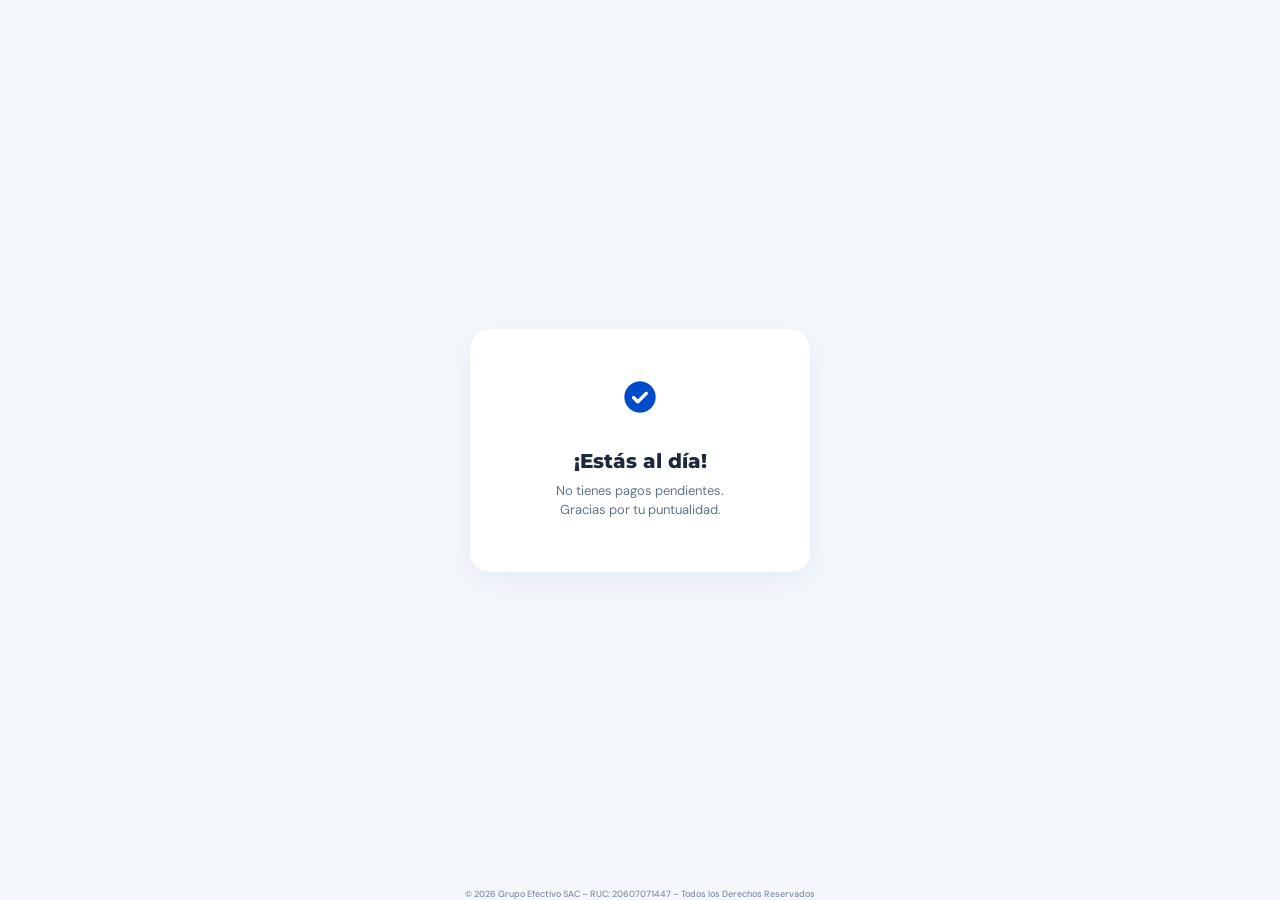
<file: index.html>
<!DOCTYPE html>
<html lang="es">
<head>
<meta charset="UTF-8">
<meta name="viewport" content="width=device-width, initial-scale=1.0, maximum-scale=1.0, user-scalable=no">
<meta name="mobile-web-app-capable" content="yes">
<meta name="apple-mobile-web-app-capable" content="yes">
<meta name="format-detection" content="telephone=no">
<title>Portal de Pagos - Grupo Efectivo SAC</title>
<link rel="preconnect" href="https://fonts.googleapis.com">
<link rel="preconnect" href="https://fonts.gstatic.com" crossorigin>
<link rel="preconnect" href="https://script.google.com">
<link rel="preconnect" href="https://script.googleusercontent.com">
<link href="https://fonts.googleapis.com/css2?family=Montserrat:wght@700;800;900&family=DM+Sans:wght@400;500;600&display=swap" rel="stylesheet">
<link href="https://fonts.googleapis.com/css2?family=Material+Symbols+Rounded:opsz,wght,FILL,GRAD@20..48,100..700,0..1,-50..200" rel="stylesheet" />
<style>
  :root {
    --brand-primary: #003087;
    --brand-secondary: #004bca;
    --brand-light: #e6f0ff;
    --brand-light-border: #b3d1ff;
    --alert-danger: #d32f2f;
    --bg-surface: #ffffff;
    --bg-body: #f4f7fb;
    --border-color: #e2e8f0;
    --text-primary: #1e293b;
    --text-secondary: #64748b;

    --azul: var(--brand-primary);
    --azul2: var(--brand-secondary);
    --azul-claro: var(--brand-light);
    --rojo: var(--alert-danger);
    --verde: var(--brand-secondary);
    --blanco: var(--bg-surface);
    --gris: var(--bg-body);
    --gris2: var(--border-color);
    --texto: var(--text-primary);
    --texto2: var(--text-secondary);
  }
  * { margin: 0; padding: 0; box-sizing: border-box; -webkit-tap-highlight-color: transparent; }
  html, body { height: 100%; overflow: hidden; }
  body { font-family: 'DM Sans', sans-serif; background: var(--azul); color: var(--texto); -webkit-font-smoothing: antialiased; }

  .footer-text {
    position: fixed;
    bottom: 0px; left: 0; right: 0;
    text-align: center;
    font-size: 9px; font-weight: 500;
    color: var(--texto2); opacity: 0.8;
    pointer-events: none; z-index: 1000;
    padding-bottom: env(safe-area-inset-bottom, 6px);
  }

  /* WIZARD CONTAINER */
  .wizard {
    position: fixed;
    top: 0; left: 0; right: 0; bottom: 0;
    overflow: hidden;
  }

  /* STEPS */
  .step {
    will-change: transform;
    -webkit-overflow-scrolling: touch;
    position: absolute;
    top: 0; left: 0; right: 0; bottom: 0;
    display: flex;
    flex-direction: column;
    transform: translateX(100%);
    transition: transform 0.35s cubic-bezier(0.4, 0, 0.2, 1);
    overflow-y: auto;
  }
  .step.active { transform: translateX(0) translateZ(0); }
  .step.prev { transform: translateX(-100%); }

  /* ── SPLASH SCREEN ── */
  #splash {
    position: fixed;
    top: 0; left: 0; right: 0; bottom: 0;
    background: linear-gradient(160deg, var(--brand-primary) 0%, var(--brand-primary) 50%, var(--brand-secondary) 100%);
    display: flex;
    flex-direction: column;
    align-items: center;
    justify-content: center;
    z-index: 9999;
    transition: opacity 0.5s ease;
  }
  #splash.oculto {
    opacity: 0;
    pointer-events: none;
  }
  .splash-logo-wrap {
    width: 80px; height: 80px;
    display: flex; align-items: center; justify-content: center;
    margin-bottom: 28px;
  }
  .splash-spinner-ios {
    width: 56px; height: 56px;
    animation: splashRadPulse 1s steps(12, end) infinite;
  }
  @keyframes splashRadPulse {
    100% { transform: rotate(360deg); }
  }
  .splash-logo { width: 72px; height: auto; }
  .splash-brand {
    font-family: 'Montserrat', sans-serif;
    font-weight: 900; font-size: 22px;
    color: white; letter-spacing: 1px; margin-bottom: 4px;
  }
  .splash-sub {
    font-size: 11px; color: rgba(255,255,255,0.6);
    letter-spacing: 2px; text-transform: uppercase;
    margin-bottom: 44px;
  }
  .splash-progress-wrap {
    width: 220px;
    background: rgba(255,255,255,0.15);
    border-radius: 99px; height: 4px;
    overflow: hidden; margin-bottom: 16px;
  }
  .splash-progress-bar {
    height: 100%; width: 0%;
    background: linear-gradient(90deg, #7eb8ff, var(--bg-surface));
    border-radius: 99px;
    transition: width 0.3s ease;
    position: relative;
    overflow: hidden;
  }
  .splash-progress-bar::after {
    content: '';
    position: absolute; top: 0; left: 0; bottom: 0; right: 0;
    background: linear-gradient(90deg, rgba(255,255,255,0) 0%, rgba(255,255,255,0.8) 50%, rgba(255,255,255,0) 100%);
    transform: translateX(-100%);
    animation: splashShimmer 1.5s infinite ease-in-out;
  }
  @keyframes splashShimmer {
    100% { transform: translateX(100%); }
  }
  .splash-msg {
    font-size: 12px; color: rgba(255,255,255,0.8);
    font-weight: 500; letter-spacing: 0.3px;
    min-height: 18px;
  }
  @keyframes popSwitch {
    0% { opacity: 0; transform: translateY(4px); }
    100% { opacity: 1; transform: translateY(0); }
  }

  /* STEP CARGANDO */
  #step-cargando {
    background: linear-gradient(135deg, var(--azul) 0%, var(--azul2) 100%);
    align-items: center;
    justify-content: center;
    text-align: center;
    color: white;
    padding-top: 60px;
  }
  .spinner {
    width: 48px; height: 48px;
    border: 4px solid rgba(255,255,255,0.3);
    border-top-color: white;
    border-radius: 50%;
    animation: spin 0.8s linear infinite;
    margin: 0 auto 20px;
  }
  @keyframes spin { to { transform: rotate(360deg); } }

  /* STEP ALDIA & VERIFICANDO (COMMONS) */
  #step-aldia, #step-verificando {
    background: var(--gris); align-items: center; justify-content: center; padding: 24px; display: flex; flex-direction: column;
  }
  .status-card {
    background: white; border-radius: 20px; padding: 32px 24px; width: 100%; max-width: 340px;
    box-shadow: 0 10px 30px rgba(0,48,135,0.06); text-align: center;
  }
  .status-icon-wrap {
    width: 72px; height: 72px; border-radius: 50%; display: flex; align-items: center; justify-content: center; margin: 0 auto 16px;
  }
  .status-icon-wrap.naranja { background: #fff3e0; color: #ff8800; animation: pulse-soft-or 2s infinite; }
  .status-icon-wrap.verde { background: var(--alert-success-light); color: var(--brand-secondary); animation: pulse-soft-gr 2s infinite; }
  @keyframes pulse-soft-or { 0% { box-shadow: 0 0 0 0 rgba(255,136,0,0.2); } 70% { box-shadow: 0 0 0 15px rgba(255,136,0,0); } 100% { box-shadow: 0 0 0 0 rgba(255,136,0,0); } }
  @keyframes pulse-soft-gr { 0% { box-shadow: 0 0 0 0 rgba(0,82,204,0.2); } 70% { box-shadow: 0 0 0 15px rgba(0,82,204,0); } 100% { box-shadow: 0 0 0 0 rgba(0,82,204,0); } }
  .status-title { font-family: 'Montserrat', sans-serif; font-weight: 800; font-size: 20px; color: var(--texto); margin-bottom: 8px; }
  .status-msg { font-size: 13px; color: var(--texto2); line-height: 1.5; margin-bottom: 20px; }
  .status-badge { display: inline-flex; align-items: center; gap: 6px; padding: 10px 16px; border-radius: 12px; font-size: 12px; font-weight: 700; justify-content: center; }
  .status-badge.naranja { background: #fff8f0; color: #cc6600; border: 1.5px solid #ffe0b2; }


  /* STEP EXPIRADO */
  #step-expirado {
    background: linear-gradient(135deg, #888 0%, #555 100%);
    align-items: center;
    justify-content: center;
    text-align: center;
    color: white;
    padding: 80px 30px 30px;
  }

  /* STEP DEUDA */
  #step-deuda {
    background: var(--gris);
  }
  .deuda-hero {
    background: linear-gradient(135deg, var(--azul) 0%, var(--azul2) 100%);
    padding: 24px 16px 30px;
    position: relative;
    overflow: hidden;
    flex-shrink: 0;
  }
  .deuda-hero::before {
    content: '';
    position: absolute; top: -40px; right: -40px;
    width: 150px; height: 150px;
    background: rgba(255,255,255,0.05);
    border-radius: 50%;
  }
  .cliente-nombre {
    font-family: 'Montserrat', sans-serif;
    font-weight: 900; font-size: 18px;
    color: white; margin-bottom: 4px; line-height: 1.2;
  }
  .cliente-sub { color: rgba(255,255,255,0.7); font-size: 11px; margin-bottom: 10px; }
  .estado-badge {
    display: inline-block; padding: 4px 12px;
    border-radius: 20px; font-size: 11px; font-weight: 700;
    font-family: 'Montserrat', sans-serif; margin-bottom: 14px;
  }
  .estado-normal { background: var(--brand-secondary); color: white; }
  .estado-cpp { background: var(--alert-warning); color: var(--text-primary); }
  .estado-deficiente { background: #ff8800; color: white; }
  .estado-dudoso { background: var(--alert-danger); color: white; }
  .estado-perdida { background: var(--text-primary); color: white; }

  .monto-box {
    background: rgba(255,255,255,0.15);
    border-radius: 14px; padding: 14px;
    text-align: center;
  }
  .monto-label { font-size: 11px; color: rgba(255,255,255,0.8); margin-bottom: 2px; }
  .monto-valor {
    font-family: 'Montserrat', sans-serif;
    font-weight: 900; font-size: 32px;
    color: #ffcccc; line-height: 1;
  }

  .deuda-body { padding: 14px 16px 40px 16px; flex: 1; }

  .detalle-card {
    background: white; border-radius: 14px;
    overflow: hidden; margin-bottom: 14px;
    box-shadow: 0 4px 16px rgba(0,48,135,0.1);
  }
  
  .mi { font-family: 'Material Symbols Rounded'; font-variation-settings: 'FILL' 1, 'wght' 600; font-style: normal; display: inline-block; vertical-align: middle; line-height: 1; text-transform: none; letter-spacing: normal; word-wrap: normal; white-space: nowrap; direction: ltr; -webkit-font-smoothing: antialiased; }
  .mi.sm { font-size: 18px; }
  .mi.xs { font-size: 14px; }
  .detalle-title {
    background: var(--gris); padding: 10px 14px;
    font-family: 'Montserrat', sans-serif; font-weight: 700;
    font-size: 11px; color: var(--azul);
    text-transform: uppercase; letter-spacing: 1px;
    border-bottom: 1px solid var(--gris2);
  }
  .detalle-row {
    display: flex; justify-content: space-between;
    align-items: center; padding: 9px 14px;
    border-bottom: 1px solid var(--gris2);
    font-size: 13px;
  }
  .detalle-row:last-child { border-bottom: none; }
  .detalle-row .lbl { color: var(--texto2); font-size: 12px; }
  .detalle-row .val { font-weight: 600; color: var(--texto); }
  .detalle-row .val.rojo { color: var(--rojo); font-weight: 700; }

  /* BTN PRINCIPAL */
  .btn-main {
    width: 100%; padding: 16px;
    background: linear-gradient(135deg, var(--verde) 0%, var(--brand-primary) 100%);
    color: white; border: none; border-radius: 12px;
    font-family: 'Montserrat', sans-serif; font-weight: 800; font-size: 16px;
    cursor: pointer; box-shadow: 0 4px 16px rgba(0,82,204,0.35);
    transition: transform 0.15s;
  }
  .btn-main:active { transform: scale(0.98); }
  .btn-sec {
    width: 100%; padding: 13px;
    background: var(--azul-claro);
    color: var(--azul); border: none; border-radius: 12px;
    font-family: 'Montserrat', sans-serif; font-weight: 700; font-size: 14px;
    cursor: pointer; margin-top: 10px;
  }

  /* STEP METODO */
  #step-metodo { background: var(--gris); }
  .step-header {
    background: linear-gradient(135deg, var(--azul) 0%, var(--azul2) 100%);
    padding: 20px 16px 20px;
    display: flex; flex-direction: column;
  }
  .step-header h2 {
    font-family: 'Montserrat', sans-serif; font-weight: 800;
    font-size: 18px; color: white; margin-bottom: 2px;
  }
  .step-header p { font-size: 12px; color: rgba(255,255,255,0.7); }

  .metodo-body { padding: 14px 16px 40px 16px; flex: 1; overflow-y: auto; }

  .metodo-btn {
    width: 100%; padding: 12px 8px;
    background: white; border: 2px solid var(--gris2);
    border-radius: 12px;
    display: flex; flex-direction: column;
    align-items: center; gap: 6px;
    cursor: pointer; transition: all 0.2s;
    text-align: center;
  }
  .metodo-btn.selected { border-color: var(--azul2); background: var(--azul-claro); }
  .metodo-btn:active { transform: scale(0.97); }
  .metodo-btn .icon { font-size: 26px; }
  .metodo-btn .info h3 { font-family: 'Montserrat', sans-serif; font-weight: 700; font-size: 11px; color: var(--azul); line-height: 1.2; }
  .metodo-btn .info p { font-size: 10px; color: var(--texto2); margin-top: 2px; }

  .metodo-detalle {
    display: none;
    background: white; border-radius: 14px;
    padding: 14px; margin-bottom: 0;
    box-shadow: 0 4px 16px rgba(0,48,135,0.06);
    opacity: 0;
  }
  .metodo-detalle.show {
    display: block; margin-bottom: 14px;
    animation: fadeInDet 0.3s forwards cubic-bezier(0.1, 0.9, 0.2, 1);
  }
  @keyframes fadeInDet {
    0% { opacity: 0; transform: translateY(-5px); }
    100% { opacity: 1; transform: translateY(0); }
  }

  .banco-box { background: var(--gris); border-radius: 10px; padding: 12px; margin-bottom: 10px; }
  .banco-badge { display: inline-block; padding: 3px 10px; border-radius: 20px; font-size: 11px; font-weight: 700; margin-bottom: 8px; }
  .badge-bcp { background: #ff6600; color: white; }
  .badge-bbva { background: var(--azul); color: white; }
  .cuenta-row { display: flex; justify-content: space-between; align-items: center; padding: 5px 0; border-bottom: 1px solid var(--gris2); font-size: 12px; }
  .cuenta-row:last-child { border-bottom: none; }
  .cuenta-row .lbl { color: var(--texto2); font-size: 11px; }
  .cuenta-num { font-family: 'Courier New', monospace; font-weight: 700; color: var(--azul); font-size: 13px; }
  .copy-btn { background: var(--azul-claro); border: none; border-radius: 6px; padding: 4px 8px; font-size: 11px; color: var(--azul); cursor: pointer; font-weight: 600; margin-left: 6px; }

  .qr-grid { display: grid; gap: 10px; justify-items: center; }
  .qr-grid.cols-1 { grid-template-columns: 1fr; max-width: 220px; margin: 0 auto; }
  .qr-grid.cols-2 { grid-template-columns: 1fr 1fr; }
  .qr-card { border-radius: 14px; padding: 14px 10px; text-align: center; width: 100%; display: flex; flex-direction: column; justify-content: space-between; color: white; position: relative; overflow: hidden; }
  .qr-card.yape { background: linear-gradient(135deg, #742284 0%, #4a1555 100%); box-shadow: 0 4px 12px rgba(116, 34, 132, 0.2); }
  .qr-card.plin { background: linear-gradient(135deg, #00adee 0%, #0075a3 100%); box-shadow: 0 4px 12px rgba(0, 173, 238, 0.2); }
  .qr-card .nombre { font-family: 'Montserrat', sans-serif; font-weight: 900; font-size: 14px; margin-bottom: 2px; letter-spacing: 0.5px; }
  .qr-card .numero { font-family: 'Courier New', monospace; font-size: 13px; font-weight: 700; color: rgba(255,255,255,0.9); margin-bottom: 12px; }
  .qr-card img { width: 100%; max-width: 130px; height: auto; border-radius: 8px; border: 3px solid white; margin: auto auto 0 auto; }
  .qr-card p { font-size: 10px; color: rgba(255,255,255,0.8); margin-top: 6px; margin-bottom: 8px; }
  .btn-download-qr {
    background: rgba(255,255,255,0.15); border: 1px solid rgba(255,255,255,0.3);
    color: white; border-radius: 20px; padding: 6px 12px; font-size: 11px; font-weight: 600;
    cursor: pointer; display: inline-flex; align-items: center; justify-content: center;
    text-decoration: none; transition: background 0.2s; align-self: center; width: auto; margin-top: auto;
  }
  .btn-download-qr:active { background: rgba(255,255,255,0.3); }

  .oficina-box { background: var(--gris); border-radius: 10px; padding: 10px; margin-bottom: 6px; border-left: 3px solid var(--azul2); position: relative; }
  .oficina-ciudad { font-weight: 700; font-size: 12px; color: var(--azul); margin-bottom: 2px; }
  .oficina-dir { font-size: 11px; color: #444; line-height: 1.2; }
  .oficina-hora { font-size: 10px; color: #888; margin-top: 2px; }

  /* Layout adjustments */

  /* STEP VOUCHER */
  #step-voucher { background: var(--gris); }
  .voucher-body { padding: 14px 16px 40px 16px; flex: 1; overflow-y: auto; }
  .upload-area {
    border: 2px dashed var(--gris2); border-radius: 14px;
    padding: 30px 16px; text-align: center; cursor: pointer;
    margin-bottom: 14px; background: white;
    transition: border-color 0.2s;
  }
  .upload-area:active { border-color: var(--azul2); }
  .upload-icon { font-size: 40px; margin-bottom: 10px; }
  .upload-area h3 { font-family: 'Montserrat', sans-serif; font-weight: 700; font-size: 14px; color: var(--azul); margin-bottom: 4px; }
  .upload-area p { font-size: 12px; color: var(--texto2); }
  #voucher-preview { display: none; margin-bottom: 14px; }
  #voucher-preview img { width: 100%; border-radius: 12px; border: 2px solid var(--gris2); }
  .alerta-box { background: var(--alert-danger-light); border-left: 3px solid var(--rojo); border-radius: 10px; padding: 10px 12px; font-size: 11px; color: #5a0000; margin-top: 12px; line-height: 1.5; }
  .alerta-box strong { color: var(--rojo); }

  /* CELEBRATION */
  #step-exito {
    background: linear-gradient(135deg, var(--brand-primary) 0%, var(--brand-secondary) 50%, var(--brand-secondary) 100%);
    background-size: 300% 300%;
    animation: bgFlow 4s ease infinite;
    align-items: center; justify-content: center;
    text-align: center; padding: 80px 24px 24px; color: white;
  }
  @keyframes bgFlow {
    0% { background-position: 0% 50%; }
    50% { background-position: 100% 50%; }
    100% { background-position: 0% 50%; }
  }
  .confetti-canvas { position: fixed; top: 0; left: 0; width: 100%; height: 100%; pointer-events: none; z-index: 999; }
  .exito-box {
    background: white; border-radius: 28px;
    padding: 40px 24px; width: 100%;
    animation: popIn 0.6s cubic-bezier(0.175, 0.885, 0.32, 1.275);
    box-shadow: 0 20px 60px rgba(0,0,0,0.3);
    position: relative; overflow: hidden;
  }
  .exito-box::before {
    content: '';
    position: absolute; top: 0; left: 0; right: 0; height: 5px;
    background: linear-gradient(90deg, var(--brand-primary), var(--brand-secondary), #ffaa00, var(--brand-primary));
    background-size: 200% 100%;
    animation: shimmer 2s linear infinite;
  }
  @keyframes shimmer { to { background-position: -200% 0; } }
  @keyframes popIn { from { transform: scale(0.3) rotate(-5deg); opacity: 0; } to { transform: scale(1) rotate(0deg); opacity: 1; } }
  .exito-icon-wrap {
    width: 100px; height: 100px; border-radius: 50%;
    background: linear-gradient(135deg, var(--brand-secondary), var(--brand-primary));
    display: flex; align-items: center; justify-content: center;
    margin: 0 auto 20px;
    animation: pulse 1.5s ease-in-out infinite;
  }
  @keyframes pulse {
    0% { box-shadow: 0 0 0 0 rgba(0,82,204,0.5); }
    70% { box-shadow: 0 0 0 22px rgba(0,82,204,0); }
    100% { box-shadow: 0 0 0 0 rgba(0,82,204,0); }
  }
  .exito-icon { font-size: 52px; line-height: 1; }
  .exito-title { font-family: 'Montserrat', sans-serif; font-weight: 900; font-size: 26px; color: var(--brand-primary); margin-bottom: 6px; }
  .exito-subtitle { font-size: 13px; color: var(--brand-secondary); font-weight: 700; margin-bottom: 16px; }
  .exito-msg { font-size: 13px; color: var(--texto2); line-height: 1.7; margin-bottom: 20px; }
  .exito-badge {
    background: linear-gradient(135deg, #f0fff4, #e0f7ea);
    border: 1.5px solid var(--brand-primary); border-radius: 12px;
    padding: 12px 16px; font-size: 12px; color: var(--brand-secondary);
    font-weight: 700; margin-bottom: 20px;
    display: flex; align-items: center; gap: 8px; justify-content: center;
  }
  .exito-gracias {
    font-family: 'Montserrat', sans-serif; font-weight: 800;
    font-size: 13px; color: var(--brand-primary);
    background: var(--brand-light); border-radius: 10px; padding: 10px 16px;
  }

  /* TOAST */
  .toast { position: fixed; bottom: 20px; left: 50%; transform: translateX(-50%); background: var(--azul); color: white; padding: 10px 20px; border-radius: 30px; font-size: 13px; font-weight: 600; opacity: 0; transition: opacity 0.3s; z-index: 9999; pointer-events: none; white-space: nowrap; }
  .toast.show { opacity: 1; }

  /* WIZARD TIMELINE TOPBAR */
  .wizard-timeline {
    position: fixed; top: 0; left: 0; right: 0; height: 75px;
    background: white; z-index: 100;
    display: none; align-items: center; justify-content: center;
    border-bottom: 1px solid var(--gris2);
  }
  .wt-container {
    display: flex; align-items: flex-start; justify-content: space-between;
    width: 100%; max-width: 380px; position: relative; padding: 15px 40px 0 40px;
  }
  .wt-line {
    position: absolute; top: 28px; left: 60px; right: 60px;
    height: 2px; background: var(--gris2); z-index: 1;
  }
  .wt-line-fill { height: 100%; background: var(--azul); width: 0%; transition: width 0.3s cubic-bezier(0.4, 0, 0.2, 1); }
  .wt-step {
    display: flex; flex-direction: column; align-items: center; z-index: 2;
  }
  .wt-circle {
    width: 26px; height: 26px; border-radius: 50%;
    background: var(--gris2); color: var(--texto2);
    font-family: 'Montserrat', sans-serif; font-weight: 800; font-size: 13px;
    display: flex; align-items: center; justify-content: center;
    transition: all 0.3s; margin-bottom: 6px;
  }
  .wt-label {
    font-family: 'Montserrat', sans-serif; font-weight: 700; font-size: 9px; letter-spacing: 0.5px;
    color: var(--texto2); text-transform: uppercase; transition: all 0.3s;
  }
  .wt-step.active .wt-circle { background: var(--azul); color: white; }
  .wt-step.active .wt-label { color: var(--azul); }

  /* ANIMACIONES Y UX EXTRAS */
  @keyframes pulseGlow {
    0% { box-shadow: 0 0 0 0 rgba(0, 170, 68, 0.4); }
    70% { box-shadow: 0 0 0 10px rgba(0, 170, 68, 0); }
    100% { box-shadow: 0 0 0 0 rgba(0, 170, 68, 0); }
  }
  @keyframes fadeInUp {
    from { opacity: 0; transform: translateY(10px); }
    to { opacity: 1; transform: translateY(0); }
  }
  @keyframes shakeX {
    0%, 100% { transform: translateX(0); }
    20%, 60% { transform: translateX(-4px); }
    40%, 80% { transform: translateX(4px); }
  }

  .pulse-glow { animation: pulseGlow 2s infinite; }
  .fade-in-up { animation: fadeInUp 0.4s cubic-bezier(0.175, 0.885, 0.32, 1.275); }
  .shake-error { animation: shakeX 0.4s ease; border-color: var(--rojo) !important; background-color: var(--alert-danger-light) !important; }

  .btn-call-sm {
    position: absolute; top: 10px; right: 10px;
    width: 34px; height: 34px; border-radius: 50%;
    background: white; border: 1.5px solid var(--azul2);
    display: flex; align-items: center; justify-content: center;
    color: var(--azul); text-decoration: none;
    box-shadow: 0 4px 10px rgba(0,48,135,0.1);
    transition: all 0.2s;
  }
  .btn-call-sm:active { background: var(--azul); color: white; transform: scale(0.9); }
  
  .check-overlay {
    position: absolute; top: -14px; right: -14px;
    background: white; border-radius: 50%; padding: 0px;
    color: var(--verde); display: none; box-shadow: 0 4px 12px rgba(0,0,0,0.15);
  }
</style>
</head>
<body>

<div class="footer-text">© 2026 Grupo Efectivo SAC – RUC: 20607071447 – Todos los Derechos Reservados</div>
<div id="nav-steps" style="display:none;"></div>

<div class="wizard">

  <!-- TIMELINE TOPBAR -->
  <div class="wizard-timeline" id="wizard-timeline">
    <div class="wt-container">
      <div class="wt-line"><div class="wt-line-fill" id="wt-line-fill"></div></div>
      <div class="wt-step" id="wt-1"><div class="wt-circle">1</div><div class="wt-label">Verificar</div></div>
      <div class="wt-step" id="wt-2"><div class="wt-circle">2</div><div class="wt-label">Pagar</div></div>
      <div class="wt-step" id="wt-3"><div class="wt-circle">3</div><div class="wt-label">Confirmar</div></div>
    </div>
  </div>

  <!-- SPLASH SCREEN -->
  <div id="splash">
    <div class="splash-logo-wrap">
      <svg class="splash-spinner-ios" viewBox="0 0 100 100" xmlns="http://www.w3.org/2000/svg">
        <g transform="translate(50 50)">
          <g transform="rotate(0)"><rect x="-3.5" y="-40" width="7" height="24" rx="3.5" fill="rgba(255,255,255,1)"/></g>
          <g transform="rotate(30)"><rect x="-3.5" y="-40" width="7" height="24" rx="3.5" fill="rgba(255,255,255,0.85)"/></g>
          <g transform="rotate(60)"><rect x="-3.5" y="-40" width="7" height="24" rx="3.5" fill="rgba(255,255,255,0.7)"/></g>
          <g transform="rotate(90)"><rect x="-3.5" y="-40" width="7" height="24" rx="3.5" fill="rgba(255,255,255,0.55)"/></g>
          <g transform="rotate(120)"><rect x="-3.5" y="-40" width="7" height="24" rx="3.5" fill="rgba(255,255,255,0.4)"/></g>
          <g transform="rotate(150)"><rect x="-3.5" y="-40" width="7" height="24" rx="3.5" fill="rgba(255,255,255,0.25)"/></g>
          <g transform="rotate(180)"><rect x="-3.5" y="-40" width="7" height="24" rx="3.5" fill="rgba(255,255,255,0.15)"/></g>
          <g transform="rotate(210)"><rect x="-3.5" y="-40" width="7" height="24" rx="3.5" fill="rgba(255,255,255,0.1)"/></g>
          <g transform="rotate(240)"><rect x="-3.5" y="-40" width="7" height="24" rx="3.5" fill="rgba(255,255,255,0.1)"/></g>
          <g transform="rotate(270)"><rect x="-3.5" y="-40" width="7" height="24" rx="3.5" fill="rgba(255,255,255,0.1)"/></g>
          <g transform="rotate(300)"><rect x="-3.5" y="-40" width="7" height="24" rx="3.5" fill="rgba(255,255,255,0.1)"/></g>
          <g transform="rotate(330)"><rect x="-3.5" y="-40" width="7" height="24" rx="3.5" fill="rgba(255,255,255,0.1)"/></g>
        </g>
      </svg>
    </div>
    <div class="splash-brand">GRUPO EFECTIVO</div>
    <div class="splash-sub">Portal de Pagos</div>
    <div class="splash-progress-wrap">
      <div class="splash-progress-bar" id="splash-bar"></div>
    </div>
    <div class="splash-msg" id="splash-msg">Verificando tu crédito...</div>
  </div>

  <!-- CARGANDO -->
  <div class="step active" id="step-cargando" style="display:flex;flex-direction:column;align-items:center;justify-content:center;background:linear-gradient(135deg,var(--brand-primary),var(--brand-secondary));padding-top:60px;">
    <div class="spinner"></div>
    <div style="font-family:Montserrat,sans-serif;font-weight:700;font-size:18px;color:white;margin-bottom:8px;">Cargando tu información...</div>
    <div style="font-size:13px;color:rgba(255,255,255,0.7);">Por favor espera</div>
  </div>

  <!-- AL DIA -->
  <div class="step" id="step-aldia">
    <div class="status-card">
      <div class="status-icon-wrap verde">
        <span class="mi" style="font-size:36px;">check_circle</span>
      </div>
      <div class="status-title">¡Estás al día!</div>
      <div class="status-msg">No tienes pagos pendientes.<br>Gracias por tu puntualidad.</div>
    </div>
  </div>

  <!-- EXPIRADO -->
  <div class="step" id="step-expirado" style="display:flex;flex-direction:column;align-items:center;justify-content:center;background:linear-gradient(135deg,#666,#444);padding:30px;">
    <div style="font-size:72px;margin-bottom:20px;color:white;"><span class="mi" style="font-size:72px;">timer</span></div>
    <div style="font-family:Montserrat,sans-serif;font-weight:900;font-size:22px;color:white;margin-bottom:10px;">Enlace expirado</div>
    <div style="font-size:14px;color:rgba(255,255,255,0.8);line-height:1.6;text-align:center;">Este enlace ha vencido.<br>Solicita uno nuevo a tu asesor.</div>
  </div>


  <!-- STEP VERIFICANDO -->
  <div class="step" id="step-verificando">
    <div class="status-card">
      <div class="status-icon-wrap naranja">
        <span class="mi" style="font-size:36px;">hourglass_empty</span>
      </div>
      <div class="status-title">Pago en revisión</div>
      <div class="status-msg">Estamos validando tu comprobante.<br>Te notificaremos al confirmar.</div>
      <div class="status-badge naranja">
        <span class="mi xs" style="vertical-align:text-top;">schedule</span> 1 a 2 horas hábiles
      </div>
    </div>
  </div>

  <!-- PASO 1: DEUDA -->
  <div class="step" id="step-deuda">
    <div class="deuda-hero">
      <div id="cliente-nombre" class="cliente-nombre">-</div>
      <div id="cliente-sub" class="cliente-sub">-</div>
      <span class="estado-badge estado-vencido" id="estado-badge">VENCIDO</span>
      <div class="monto-box">
        <div class="monto-label">MONTO A PAGAR</div>
        <div class="monto-valor" id="stat-monto">-</div>
      </div>
    </div>
    <div class="deuda-body">
      <div class="detalle-card">
        <div class="detalle-title"><span class="mi xs" style="margin-right:4px;">info</span> Detalles del Crédito</div>
        <div class="detalle-row"><span class="lbl">Asesor</span><span class="val" id="info-asesor">-</span></div>
        <div class="detalle-row"><span class="lbl">Tipo</span><span class="val" id="info-tipo">-</span></div>
        <div class="detalle-row"><span class="lbl">Frecuencia</span><span class="val" id="info-frecuencia">-</span></div>
        <div class="detalle-row"><span class="lbl">Monto por cuota</span><span class="val" id="info-cuota">-</span></div>
        <div class="detalle-row" style="border-top: 1px dashed var(--gris2);"><span class="lbl" style="color:var(--rojo);">Días de atraso</span><span class="val rojo" id="stat-dias">-</span></div>
        <div class="detalle-row"><span class="lbl" style="color:var(--rojo);">Cuotas vencidas</span><span class="val rojo" id="stat-cuotas">-</span></div>
      </div>
      <button class="btn-main pulse-glow" onclick="irPaso('step-metodo', 2)"><span class="mi sm" style="vertical-align:text-bottom;margin-right:4px;">payment</span> PAGAR AHORA →</button>
    </div>
  </div>

  <!-- PASO 2: METODO -->
  <div class="step" id="step-metodo">
    <div class="step-header">
      <div style="display:flex;justify-content:space-between;align-items:flex-end;">
        <div>
          <h2>¿Cómo vas a pagar?</h2>
          <p>Selecciona tu método</p>
        </div>
        <div style="text-align:right;">
          <div style="font-size:10px;color:rgba(255,255,255,0.7);"><span class="mi xs" style="vertical-align:text-bottom;">payments</span> Total a pagar</div>
          <div id="banner-monto" style="font-family:Montserrat,sans-serif;font-weight:900;font-size:18px;color:#ffcccc;">-</div>
        </div>
      </div>
    </div>
    <div class="metodo-body">
      <div style="display:grid;grid-template-columns:1fr 1fr 1fr;gap:8px;margin-bottom:12px;">
        <button class="metodo-btn" onclick="seleccionarMetodo('transferencia', this)">
          <div class="icon"><span class="mi">account_balance</span></div>
          <div class="info"><h3>Transferencia</h3><p>BCP o BBVA</p></div>
        </button>
        <button class="metodo-btn" onclick="seleccionarMetodo('billetera', this)">
          <div class="icon"><span class="mi">smartphone</span></div>
          <div class="info"><h3>Billetera</h3><p>Yape o Plin</p></div>
        </button>
        <button class="metodo-btn" onclick="seleccionarMetodo('efectivo', this)">
          <div class="icon"><span class="mi">payments</span></div>
          <div class="info"><h3>Efectivo</h3><p>En oficina</p></div>
        </button>
      </div>

      <!-- DETALLE TRANSFERENCIA -->
      <div class="metodo-detalle" id="det-transferencia">
      </div>

      <!-- DETALLE BILLETERA -->
      <div class="metodo-detalle" id="det-billetera">
      </div>

      <!-- DETALLE EFECTIVO -->
      <div class="metodo-detalle" id="det-efectivo">
      </div>

      <button class="btn-main fade-in-up" id="btn-ya-pague" onclick="irPaso('step-voucher', 3)" style="display:none;margin-top:8px;"><span class="mi xs" style="vertical-align:text-bottom;margin-right:4px;">check_circle</span> Ya realicé mi pago →</button>
      <button class="btn-sec" onclick="irPaso('step-deuda', 1)">← Volver</button>
    </div>
  </div>

  <!-- PASO 3: VOUCHER -->
  <div class="step" id="step-voucher">
    <div class="step-header">
      <div>
        <h2>Sube tu comprobante</h2>
        <p>Foto o captura de tu pago</p>
      </div>
    </div>
    <div class="voucher-body">
      <div class="alerta-box" style="margin-top:0;margin-bottom:14px;background:var(--brand-light);border-color:var(--azul2);color:var(--azul);">
        <strong><span class="mi xs" style="vertical-align:text-bottom;">security</span> Seguro e importante:</strong> Todo pago debe efectuarse a nombre de <strong>GRUPO EFECTIVO S.A.C.</strong> RUC: 20607071447
      </div>
      <div class="upload-area" id="upload-area" onclick="document.getElementById('voucher-file').click()">
        <div class="upload-icon"><span class="mi">attach_file</span></div>
        <h3>Seleccionar comprobante</h3>
        <p id="upload-msg">Toca aquí para elegir una foto o PDF</p>
        <input type="file" id="voucher-file" accept="image/*,application/pdf" style="display:none" onchange="previewVoucher(this)">
      </div>
      <div id="voucher-preview" style="position:relative;display:none;margin-bottom:14px;box-shadow:0 4px 12px rgba(0,0,0,0.1);border-radius:12px;">
        <img id="preview-img">
        <div id="preview-check" class="check-overlay"><span class="mi" style="font-size:32px;background:white;border-radius:50%;">check_circle</span></div>
      </div>
      <button class="btn-main pulse-glow" onclick="confirmarPago()"><span class="mi xs" style="vertical-align:text-bottom;margin-right:4px;">check_circle</span> Confirmar mi pago</button>
      <button class="btn-sec" onclick="irPaso('step-metodo', 2)">← Volver</button>
    </div>
  </div>

  <!-- PASO 4: EXITO -->
  <div class="step" id="step-exito" style="display:flex;flex-direction:column;align-items:center;justify-content:center;padding:24px;">
    <div class="exito-box">
      <div class="exito-icon-wrap">
        <div class="exito-icon"><span class="mi" style="font-size:inherit;">check</span></div>
      </div>
      <div class="exito-title">¡Pago Registrado!</div>
      <div class="exito-subtitle">COMPROBANTE RECIBIDO</div>
      <div class="exito-msg">Tu voucher fue enviado correctamente.<br>Un asesor verificará tu pago y actualizará tu estado en breve.</div>
      <div class="exito-badge"><span class="mi sm" style="vertical-align:text-bottom;">timer</span> Tiempo de verificación: 1-2 horas hábiles</div>
      <div class="exito-gracias"><span class="mi sm" style="vertical-align:text-bottom;">celebration</span> ¡Gracias por tu pago, Grupo Efectivo!</div>
    </div>
  </div>

</div>

<div class="toast" id="toast">¡Copiado!</div>

<script>
  const API_URL = (window.location.hostname === 'localhost' || window.location.hostname === '127.0.0.1' || window.location.protocol === 'file:')
    ? "https://script.google.com/macros/s/AKfycbxARZ0RKzgRWAdLl8SOLN-oeVJWEkdIvcaXE1tmWHRAllIJnYndrRgPHEMZ3_r4BV5wxA/exec"
    : "/api";

  // ─── BLOQUEO DE ZOOM (iOS Safari ignora user-scalable=no) ───
  document.addEventListener('touchstart', function(e) {
    if (e.touches.length > 1) e.preventDefault();
  }, { passive: false });
  document.addEventListener('gesturestart', function(e) {
    e.preventDefault();
  }, { passive: false });
  let lastTouchEnd = 0;
  document.addEventListener('touchend', function(e) {
    const now = Date.now();
    if (now - lastTouchEnd <= 300) e.preventDefault(); // bloquea doble tap zoom
    lastTouchEnd = now;
  }, { passive: false });

  // ─── DEBOUNCE: evita doble llamada al API ───
  let cargando = false;
  let codActual = null;
  let nombreActual = '';
  let montoActual = '';
  let pasoActual = 0;

  function getFrecuencia(tipo) {
    if (!tipo) return 'Mensual';
    const t = tipo.toUpperCase();
    if (t.includes('DIARIO')) return 'Diario';
    if (t.includes('SEMANAL')) return 'Semanal';
    if (t.includes('QUINCENAL')) return 'Quincenal';
    return 'Mensual';
  }

  function getTipo(tipo) {
    if (!tipo) return '-';
    return tipo.replace(/MENSUAL|SEMANAL|QUINCENAL|DIARIO x \d+/gi, '').trim() || tipo;
  }

  function irPaso(stepId, num) {
    const current = document.querySelector('.step.active');
    const next = document.getElementById(stepId);
    if (!next || next === current) return;

    const going_forward = num > pasoActual;

    // Limpiar todos los estados antes de reasignar
    document.querySelectorAll('.step').forEach(s => s.classList.remove('active', 'prev'));

    if (going_forward) current.classList.add('prev');

    next.classList.add('active');
    pasoActual = num;

    if (num >= 1 && num <= 3) {
      document.getElementById('wizard-timeline').style.display = 'flex';
      document.getElementById('wt-1').className = 'wt-step ' + (num >= 1 ? 'active' : '');
      document.getElementById('wt-2').className = 'wt-step ' + (num >= 2 ? 'active' : '');
      document.getElementById('wt-3').className = 'wt-step ' + (num >= 3 ? 'active' : '');
      document.getElementById('wt-line-fill').style.width = ((num - 1) * 50) + '%';
      document.querySelectorAll('.step').forEach(s => s.style.top = '75px');
    } else {
      const wt = document.getElementById('wizard-timeline');
      if(wt) wt.style.display = 'none';
      document.querySelectorAll('.step').forEach(s => s.style.top = '0px');
    }

    next.scrollTop = 0;
  }

  function cargarDatos(cliente, silencioso) {
    const dias = parseFloat(cliente.diasAtraso) || 0;
    const cuotas = parseFloat(cliente.cuotasVencidas) || 0;
    const monto = parseFloat(cliente.deuda) || 0;
    const cuota = parseFloat(cliente.cuota) || 0;

    codActual = cliente.cod;
    nombreActual = cliente.nombres;
    montoActual = monto;

    document.getElementById('cliente-nombre').textContent = cliente.nombres || '-';
    document.getElementById('cliente-sub').textContent = 'Crédito #' + cliente.cod + ' · ' + (cliente.tipo || '');
    document.getElementById('stat-monto').textContent = 'S/. ' + monto.toLocaleString('es-PE', {minimumFractionDigits:2});
    document.getElementById('info-asesor').textContent = cliente.asesor || '-';
    document.getElementById('info-tipo').textContent = getTipo(cliente.tipo);
    document.getElementById('info-frecuencia').textContent = getFrecuencia(cliente.tipo);
    document.getElementById('stat-dias').textContent = dias + (dias === 1 ? ' día' : ' días');
    document.getElementById('stat-cuotas').textContent = cuotas;
    document.getElementById('info-cuota').textContent = 'S/. ' + cuota.toLocaleString('es-PE', {minimumFractionDigits:2});

    const badge = document.getElementById('estado-badge');
    if (dias > 120) {
      badge.innerHTML = '<span class="mi xs" style="vertical-align:text-bottom;margin-right:2px;">sentiment_dissatisfied</span> PÉRDIDA';
      badge.className = 'estado-badge estado-perdida';
    } else if (dias >= 61) {
      badge.innerHTML = '<span class="mi xs" style="vertical-align:text-bottom;margin-right:2px;">error</span> DUDOSO';
      badge.className = 'estado-badge estado-dudoso';
    } else if (dias >= 31) {
      badge.innerHTML = '<span class="mi xs" style="vertical-align:text-bottom;margin-right:2px;">warning</span> DEFICIENTE';
      badge.className = 'estado-badge estado-deficiente';
    } else if (dias >= 9) {
      badge.innerHTML = '<span class="mi xs" style="vertical-align:text-bottom;margin-right:2px;">info</span> CPP';
      badge.className = 'estado-badge estado-cpp';
    } else {
      badge.innerHTML = '<span class="mi xs" style="vertical-align:text-bottom;margin-right:2px;">check_circle</span> NORMAL';
      badge.className = 'estado-badge estado-normal';
    }

    // Actualizar banner monto
    document.getElementById('banner-monto').textContent = 'S/. ' + monto.toLocaleString('es-PE', {minimumFractionDigits:2});

    // Renderizado dinámico de medios de pago
    if (cliente.cuentas) {
      let htmlTransf = '';
      if (cliente.cuentas.bcp_cuenta || cliente.cuentas.bcp_cci) {
        htmlTransf += '<div class="banco-box"><span class="banco-badge badge-bcp">BCP</span>';
        if (cliente.cuentas.bcp_cuenta) htmlTransf += '<div class="cuenta-row"><span class="lbl">Cuenta</span><div style="display:flex;align-items:center;"><span class="cuenta-num">' + cliente.cuentas.bcp_cuenta + '</span><button class="copy-btn" onclick="copiar(\'' + cliente.cuentas.bcp_cuenta + '\')"><span class="mi xs" style="vertical-align:text-bottom;">content_copy</span></button></div></div>';
        if (cliente.cuentas.bcp_cci) htmlTransf += '<div class="cuenta-row"><span class="lbl">CCI</span><div style="display:flex;align-items:center;"><span class="cuenta-num">' + cliente.cuentas.bcp_cci + '</span><button class="copy-btn" onclick="copiar(\'' + cliente.cuentas.bcp_cci + '\')"><span class="mi xs" style="vertical-align:text-bottom;">content_copy</span></button></div></div>';
        htmlTransf += '</div>';
      }
      if (cliente.cuentas.bbva_cuenta || cliente.cuentas.bbva_cci) {
        htmlTransf += '<div class="banco-box"><span class="banco-badge badge-bbva">BBVA</span>';
        if (cliente.cuentas.bbva_cuenta) htmlTransf += '<div class="cuenta-row"><span class="lbl">Cuenta</span><div style="display:flex;align-items:center;"><span class="cuenta-num">' + cliente.cuentas.bbva_cuenta + '</span><button class="copy-btn" onclick="copiar(\'' + cliente.cuentas.bbva_cuenta + '\')"><span class="mi xs" style="vertical-align:text-bottom;">content_copy</span></button></div></div>';
        if (cliente.cuentas.bbva_cci) htmlTransf += '<div class="cuenta-row"><span class="lbl">CCI</span><div style="display:flex;align-items:center;"><span class="cuenta-num">' + cliente.cuentas.bbva_cci + '</span><button class="copy-btn" onclick="copiar(\'' + cliente.cuentas.bbva_cci + '\')"><span class="mi xs" style="vertical-align:text-bottom;">content_copy</span></button></div></div>';
        htmlTransf += '</div>';
      }
      if (!htmlTransf) htmlTransf = '<p style="text-align:center;color:#666;font-size:13px;padding:20px;">No hay cuentas configuradas.</p>';
      document.getElementById('det-transferencia').innerHTML = htmlTransf;

      const convertDriveLink = (url) => {
        if(!url) return '';
        if(url.includes('drive.google.com/file/d/')) {
          const id = url.split('/d/')[1].split('/')[0];
          return 'https://lh3.googleusercontent.com/d/' + id;
        }
        return url;
      };

      var cardCount = 0;
      var cardsHtml = '';
      if (cliente.cuentas.yape_num || cliente.cuentas.yape_qr) {
        cardsHtml += '<div class="qr-card yape"><div><div class="nombre">YAPE</div>';
        if (cliente.cuentas.yape_num) cardsHtml += '<div class="numero">' + cliente.cuentas.yape_num + '</div>';
        cardsHtml += '</div><div style="display:flex;flex-direction:column;align-items:center;">';
        if (cliente.cuentas.yape_qr) {
          let qrUrl = convertDriveLink(cliente.cuentas.yape_qr);
          cardsHtml += '<img src="' + qrUrl + '" alt="QR Yape"><p>Escanea para pagar</p>';
          cardsHtml += '<button type="button" onclick="descargarQR(\'' + qrUrl + '\', \'QR_Yape.jpg\')" class="btn-download-qr"><span class="mi xs" style="margin-right:4px;">download</span> Guardar QR</button>';
        }
        cardsHtml += '</div></div>';
        cardCount++;
      }
      if (cliente.cuentas.plin_num || cliente.cuentas.plin_qr) {
        cardsHtml += '<div class="qr-card plin"><div><div class="nombre">PLIN</div>';
        if (cliente.cuentas.plin_num) cardsHtml += '<div class="numero">' + cliente.cuentas.plin_num + '</div>';
        cardsHtml += '</div><div style="display:flex;flex-direction:column;align-items:center;">';
        if (cliente.cuentas.plin_qr) {
          let qrUrl = convertDriveLink(cliente.cuentas.plin_qr);
          cardsHtml += '<img src="' + qrUrl + '" alt="QR Plin"><p>Escanea para pagar</p>';
          cardsHtml += '<button type="button" onclick="descargarQR(\'' + qrUrl + '\', \'QR_Plin.jpg\')" class="btn-download-qr"><span class="mi xs" style="margin-right:4px;">download</span> Guardar QR</button>';
        }
        cardsHtml += '</div></div>';
        cardCount++;
      }
      var htmlBilletera;
      if (cardCount > 0) {
        htmlBilletera = '<div class="qr-grid ' + (cardCount === 1 ? 'cols-1' : 'cols-2') + '">' + cardsHtml + '</div>';
      } else {
        htmlBilletera = '<p style="text-align:center;color:#666;font-size:13px;padding:20px;">No hay billeteras configuradas.</p>';
      }
      document.getElementById('det-billetera').innerHTML = htmlBilletera;
      
      // Renderizado dinámico de Efectivo (Horarios)
      function getHorarioStatus() {
        const now = new Date(new Date().toLocaleString("en-US", {timeZone: "America/Lima"}));
        const day = now.getDay();
        const hour = now.getHours();
        const minutes = now.getMinutes();

        if (day === 0) return { color: 'var(--alert-danger)', text: 'Cerrado' };

        let endHour = (day === 6) ? 13 : 18;
        let startHour = 9;

        let totalMins = hour * 60 + minutes;
        let startMins = startHour * 60;
        let endMins = endHour * 60;

        if (totalMins < startMins || totalMins >= endMins) {
          return { color: 'var(--alert-danger)', text: 'Cerrado' };
        } else if (endMins - totalMins <= 10) {
          return { color: 'var(--alert-warning)', text: 'Cierra pronto' };
        } else {
          return { color: 'var(--brand-secondary)', text: 'Abierto' };
        }
      }

      const s = getHorarioStatus();
      const st = `<span style="background:${s.color}15; color:${s.color}; border: 1px solid ${s.color}40; padding:1px 6px; border-radius:12px; font-size:8px; font-weight:800; text-transform:uppercase; margin-left:4px;">${s.text}</span>`;
      
      let htmlEfectivo = `
        <div class="oficina-box">
          <div class="oficina-ciudad"><span><span class="mi sm" style="vertical-align:text-bottom;">location_on</span> Chanchamayo</span>${st}</div>
          <div class="oficina-dir" style="max-width:85%;">Jr. Dos de Mayo Nro. 267, Junín</div>
          <div class="oficina-hora">Lunes a Viernes: 9:00 AM - 6:00 PM<br>Sábados: 9:00 AM - 1:00 PM</div>
      `;
      if (cliente.cuentas.tel_chanchamayo) {
        htmlEfectivo += `<a href="tel:${cliente.cuentas.tel_chanchamayo.replace(/\s/g,'')}" class="btn-call-sm"><span class="mi sm">call</span></a>`;
      }
      htmlEfectivo += `</div><div class="oficina-box">
          <div class="oficina-ciudad"><span><span class="mi sm" style="vertical-align:text-bottom;">location_on</span> Pichanaqui</span>${st}</div>
          <div class="oficina-dir" style="max-width:85%;">Av. Micaela Bastidas Mza. D-1 Lote 02B3</div>
          <div class="oficina-hora">Lunes a Viernes: 9:00 AM - 6:00 PM<br>Sábados: 9:00 AM - 1:00 PM</div>
      `;
      if (cliente.cuentas.tel_pichanaqui) {
        htmlEfectivo += `<a href="tel:${cliente.cuentas.tel_pichanaqui.replace(/\s/g,'')}" class="btn-call-sm"><span class="mi sm">call</span></a>`;
      }
      htmlEfectivo += `</div>`;
      
      document.getElementById('det-efectivo').innerHTML = htmlEfectivo;
    }

    if (!silencioso) irPaso('step-deuda', 1);
  }

  function seleccionarMetodo(metodo, el) {
    document.querySelectorAll('.metodo-btn').forEach(b => b.classList.remove('selected'));
    document.querySelectorAll('.metodo-detalle').forEach(d => d.classList.remove('show'));
    el.classList.add('selected');
    document.getElementById('det-' + metodo).classList.add('show');
    document.getElementById('btn-ya-pague').style.display = 'block';
  }

  function copiar(texto) {
    navigator.clipboard.writeText(texto).then(() => showToast('<span class="mi xs" style="vertical-align:text-bottom;margin-right:4px;">check_circle</span> Número copiado'));
  }

  async function descargarQR(url, filename) {
    showToast('<span class="mi xs" style="vertical-align:text-bottom;margin-right:4px;">hourglass_empty</span> Preparando...');
    try {
      const resp = await fetch(url);
      const blob = await resp.blob();
      const objUrl = URL.createObjectURL(blob);
      const a = document.createElement('a');
      a.style.display = 'none';
      a.href = objUrl;
      a.download = filename;
      document.body.appendChild(a);
      a.click();
      setTimeout(() => { document.body.removeChild(a); URL.revokeObjectURL(objUrl); }, 100);
      setTimeout(() => showToast('<span class="mi xs" style="vertical-align:text-bottom;margin-right:4px;">check_circle</span> Guardado en galería'), 500);
    } catch (e) {
      window.open(url, '_blank');
    }
  }

  function previewVoucher(input) {
    if (input.files && input.files[0]) {
      const reader = new FileReader();
      reader.onload = e => {
        document.getElementById('preview-img').src = e.target.result;
        document.getElementById('voucher-preview').style.display = 'block';
        document.getElementById('preview-check').style.display = 'block';
        
        // Reset valid state
        const uploadArea = document.getElementById('upload-area');
        uploadArea.classList.remove('shake-error');
        document.getElementById('upload-msg').style.color = 'var(--texto2)';
        document.getElementById('upload-msg').innerHTML = '<strong>' + input.files[0].name.substring(0, 20) + '...</strong> listo para enviar';
      };
      reader.readAsDataURL(input.files[0]);
    }
  }

  function comprimirImagen(file, maxWidth, calidad) {
    return new Promise((resolve) => {
      // Si es PDF, devolver el base64 sin comprimir
      if (file.type === 'application/pdf') {
        const reader = new FileReader();
        reader.onload = e => resolve(e.target.result);
        reader.readAsDataURL(file);
        return;
      }
      
      const reader = new FileReader();
      reader.onload = function(e) {
        const img = new Image();
        img.onload = function() {
          const canvas = document.createElement('canvas');
          let width = img.width, height = img.height;
          if (width > maxWidth) { height = Math.round(height * maxWidth / width); width = maxWidth; }
          canvas.width = width; canvas.height = height;
          canvas.getContext('2d').drawImage(img, 0, 0, width, height);
          resolve(canvas.toDataURL('image/jpeg', calidad));
        };
        img.src = e.target.result;
      };
      reader.readAsDataURL(file);
    });
  }

  async function confirmarPago() {
    const fileInput = document.getElementById('voucher-file');
    const uploadArea = document.getElementById('upload-area');
    const uploadMsg = document.getElementById('upload-msg');
    
    if (!fileInput.files || !fileInput.files[0]) {
      showToast('<span class="mi xs" style="vertical-align:text-bottom;margin-right:4px;">warning</span> Por favor sube tu comprobante');
      uploadArea.classList.remove('shake-error');
      void uploadArea.offsetWidth; // Trigger reflow to restart animation
      uploadArea.classList.add('shake-error');
      uploadMsg.style.color = 'var(--rojo)';
      uploadMsg.textContent = '¡Falta adjuntar tu foto!';
      return;
    }
    
    // Validar tipo de archivo
    const file = fileInput.files[0];
    const isImage = file.type.startsWith('image/');
    const isPdf = file.type === 'application/pdf';
    
    if (!isImage && !isPdf) {
      showToast('<span class="mi xs" style="vertical-align:text-bottom;margin-right:4px;">warning</span> Solo se permiten imágenes (JPG, PNG) o archivos PDF');
      return;
    }

    if (file.size > 5 * 1024 * 1024) {
      showToast('<span class="mi xs" style="vertical-align:text-bottom;margin-right:4px;">warning</span> El archivo es muy grande (máx 5MB)');
      return;
    }

    const btn = document.querySelector('#step-voucher .btn-main');
    btn.innerHTML = '<span class="mi xs" style="vertical-align:text-bottom;margin-right:4px;">hourglass_top</span> Enviando...';
    btn.disabled = true;

    try {
      let base64;
      if (isPdf) {
        base64 = await new Promise((resolve) => {
          const reader = new FileReader();
          reader.onload = (e) => resolve(e.target.result);
          reader.readAsDataURL(file);
        });
      } else {
        base64 = await comprimirImagen(file, 800, 0.7);
      }
      const res = await fetch(API_URL, {
        method: 'POST',
        body: JSON.stringify({ cod: codActual, voucher: base64, nombre: nombreActual, monto: montoActual })
      });
      const data = await res.json();
      if (data.success) {
        lanzarConfetti();
        irPaso('step-exito', 4);
      } else {
        showToast('<span class="mi xs" style="vertical-align:text-bottom;margin-right:4px;">cancel</span> ' + (data.error || 'Error. Intenta de nuevo.'));
      }
    } catch(err) {
      showToast('<span class="mi xs" style="vertical-align:text-bottom;margin-right:4px;">cancel</span> Error de conexión.');
    }
    btn.innerHTML = '<span class="mi xs" style="vertical-align:text-bottom;margin-right:4px;">check_circle</span> Confirmar mi pago';
    btn.disabled = false;
  }

  function lanzarConfetti() {
    // Canvas creado dinámicamente - no ocupa memoria hasta que se necesita
    let canvas = document.getElementById('confetti-canvas');
    if (!canvas) {
      canvas = document.createElement('canvas');
      canvas.id = 'confetti-canvas';
      canvas.className = 'confetti-canvas';
      document.body.appendChild(canvas);
    }
    const ctx = canvas.getContext('2d');
    canvas.width = window.innerWidth;
    canvas.height = window.innerHeight;
    const colores = ['var(--brand-primary)','var(--brand-secondary)','var(--brand-secondary)','#ffaa00','#ff4444','var(--bg-surface)','var(--brand-primary)','#ffcc00'];
    const particulas = [];
    for (let i = 0; i < 220; i++) {
      const tipo = Math.random() > 0.5 ? 'rect' : 'circle';
      particulas.push({
        x: Math.random() * canvas.width,
        y: Math.random() * canvas.height - canvas.height,
        w: Math.random() * 12 + 4,
        h: Math.random() * 7 + 3,
        color: colores[Math.floor(Math.random() * colores.length)],
        vel: Math.random() * 5 + 2,
        angulo: Math.random() * 360,
        rot: Math.random() * 8 - 4,
        oscila: Math.random() * 3 - 1.5,
        tipo: tipo
      });
    }
    let frame = 0;
    function animar() {
      ctx.clearRect(0, 0, canvas.width, canvas.height);
      particulas.forEach(p => {
        ctx.save();
        ctx.translate(p.x, p.y);
        ctx.rotate(p.angulo * Math.PI / 180);
        ctx.fillStyle = p.color;
        ctx.globalAlpha = Math.max(0, 1 - frame / 280);
        if (p.tipo === 'circle') {
          ctx.beginPath();
          ctx.arc(0, 0, p.w / 2, 0, Math.PI * 2);
          ctx.fill();
        } else {
          ctx.fillRect(-p.w / 2, -p.h / 2, p.w, p.h);
        }
        ctx.restore();
        p.y += p.vel;
        p.angulo += p.rot;
        p.x += Math.sin(frame * 0.04 + p.oscila) * 2;
      });
      frame++;
      if (frame < 300) requestAnimationFrame(animar);
      else { ctx.clearRect(0, 0, canvas.width, canvas.height); canvas.remove(); }
    }
    animar();
  }

  function showToast(msg) {
    const t = document.getElementById('toast');
    t.innerHTML = msg; t.classList.add('show');
    setTimeout(() => t.classList.remove('show'), 2500);
  }

  // ─── SPLASH PROGRESS ───
  const mensajes = [
    'Conectando de forma segura...',
    'Buscando tu información...',
    'Cálculos finales...',
    '¡Casi listo!'
  ];
  let splashInterval = null;

  function iniciarSplash() {
    const bar = document.getElementById('splash-bar');
    const msg = document.getElementById('splash-msg');
    msg.textContent = mensajes[0];
    let pct = 0, step = 0;
    splashInterval = setInterval(function() {
      // Avanza rápido hasta 85%, luego frena para esperar respuesta real
      const incremento = pct < 60 ? 4 : pct < 85 ? 1.2 : 0.2;
      pct = Math.min(pct + incremento, 95);
      bar.style.width = pct + '%';
      
      const cambiarMsg = (txt) => {
        msg.style.animation = 'none';
        void msg.offsetWidth; // trigger reflow
        msg.textContent = txt;
        msg.style.animation = 'popSwitch 0.3s ease-out forwards';
      };

      if (pct > 25 && step === 0) { cambiarMsg(mensajes[1]); step = 1; }
      if (pct > 55 && step === 1) { cambiarMsg(mensajes[2]); step = 2; }
      if (pct > 85 && step === 2) { cambiarMsg(mensajes[3]); step = 3; }
    }, 120);
  }

  function cerrarSplash() {
    clearInterval(splashInterval);
    const bar = document.getElementById('splash-bar');
    const splash = document.getElementById('splash');
    bar.style.width = '100%';
    setTimeout(function() {
      splash.classList.add('oculto');
      setTimeout(function() { splash.style.display = 'none'; }, 500);
    }, 250);
  }

  // ─── FETCH CON TIMEOUT (AbortController) ───
  async function fetchConTimeout(url, ms) {
    const ctrl = new AbortController();
    const tid = setTimeout(() => ctrl.abort(), ms);
    try {
      const res = await fetch(url, { signal: ctrl.signal });
      clearTimeout(tid);
      return res;
    } catch(e) {
      clearTimeout(tid);
      throw e;
    }
  }

  // ─── APLICAR DATOS (sin bloquear por fuentes) ───
  function aplicarRespuesta(data) {
    cerrarSplash();
    requestAnimationFrame(function() {
      if (data.expirado) {
        irPaso('step-expirado', 0);
      } else if (data.alDia) {
        irPaso('step-aldia', 0);
      } else if (data.verificando) {
        irPaso('step-verificando', 0);
      } else if (data.encontrado) {
        cargarDatos(data);
      } else {
        irPaso('step-aldia', 0);
      }
    });
  }

  // INICIO - verificar token (DOMContentLoaded = no espera fuentes ni imágenes)
  document.addEventListener('DOMContentLoaded', async function() {
    if (cargando) return;
    cargando = true;
    iniciarSplash();

    // ─── Timeout de seguridad: cierra splash si el servidor no responde en 12s ───
    var splashTimeout = setTimeout(function() {
      if (document.getElementById('splash') && !document.getElementById('splash').classList.contains('oculto')) {
        cerrarSplash();
        showToast('<span class="mi xs" style="vertical-align:text-bottom;margin-right:4px;">signal_wifi_off</span> Conexión lenta. Reintenta.');
        irPaso('step-aldia', 0);
      }
    }, 12000);
    const params = new URLSearchParams(window.location.search);
    const token = params.get('cod');
    const cel = params.get('cel');

    if (token) {
      // ── Mostrar caché instantáneamente si existe ──
      const cacheKey = 'ge_cache_' + token;
      const cached = localStorage.getItem(cacheKey);
      if (cached) {
        try {
          const cachedData = JSON.parse(cached);
          aplicarRespuesta(cachedData); // muestra datos al instante
        } catch(e) { localStorage.removeItem(cacheKey); }
      }

      // ── Fetch en paralelo con timeout de 15 segundos ──
      try {
        const res = await fetchConTimeout(API_URL + '?cod=' + encodeURIComponent(token), 15000);
        const data = await res.json();
        localStorage.setItem(cacheKey, JSON.stringify(data)); // guardar para próxima vez
        clearTimeout(splashTimeout);
        if (!cached) {
          aplicarRespuesta(data); // sin caché: aplicar normalmente
        } else if (data.verificando || data.alDia || data.expirado) {
          aplicarRespuesta(data); // estado cambió (ej: ya pagó) → override del caché
        } else if (data.encontrado) {
          cargarDatos(data, true); // mismo estado: actualizar datos silenciosamente
        }
      } catch(err) {
        if (!cached) {
          cerrarSplash();
          showToast('<span class="mi xs" style="vertical-align:text-bottom;margin-right:4px;">cancel</span> Error de conexión');
          irPaso('step-aldia', 0);
        }
      }
    } else if (cel) {
      try {
        const res = await fetchConTimeout(API_URL + '?q=' + encodeURIComponent(cel.replace(/\s/g,'')), 15000);
        const data = await res.json();
        clearTimeout(splashTimeout);
        if (data && data.length > 0) {
          cargarDatos(data[0]);
        } else {
          cerrarSplash();
          irPaso('step-aldia', 0);
        }
      } catch(err) {
        cerrarSplash();
        showToast('<span class="mi xs" style="vertical-align:text-bottom;margin-right:4px;">cancel</span> Error de conexión');
      }
    } else {
      clearTimeout(splashTimeout);
      cerrarSplash();
      irPaso('step-aldia', 0);
    }
  });
</script>
</body>
</html>
</file>
